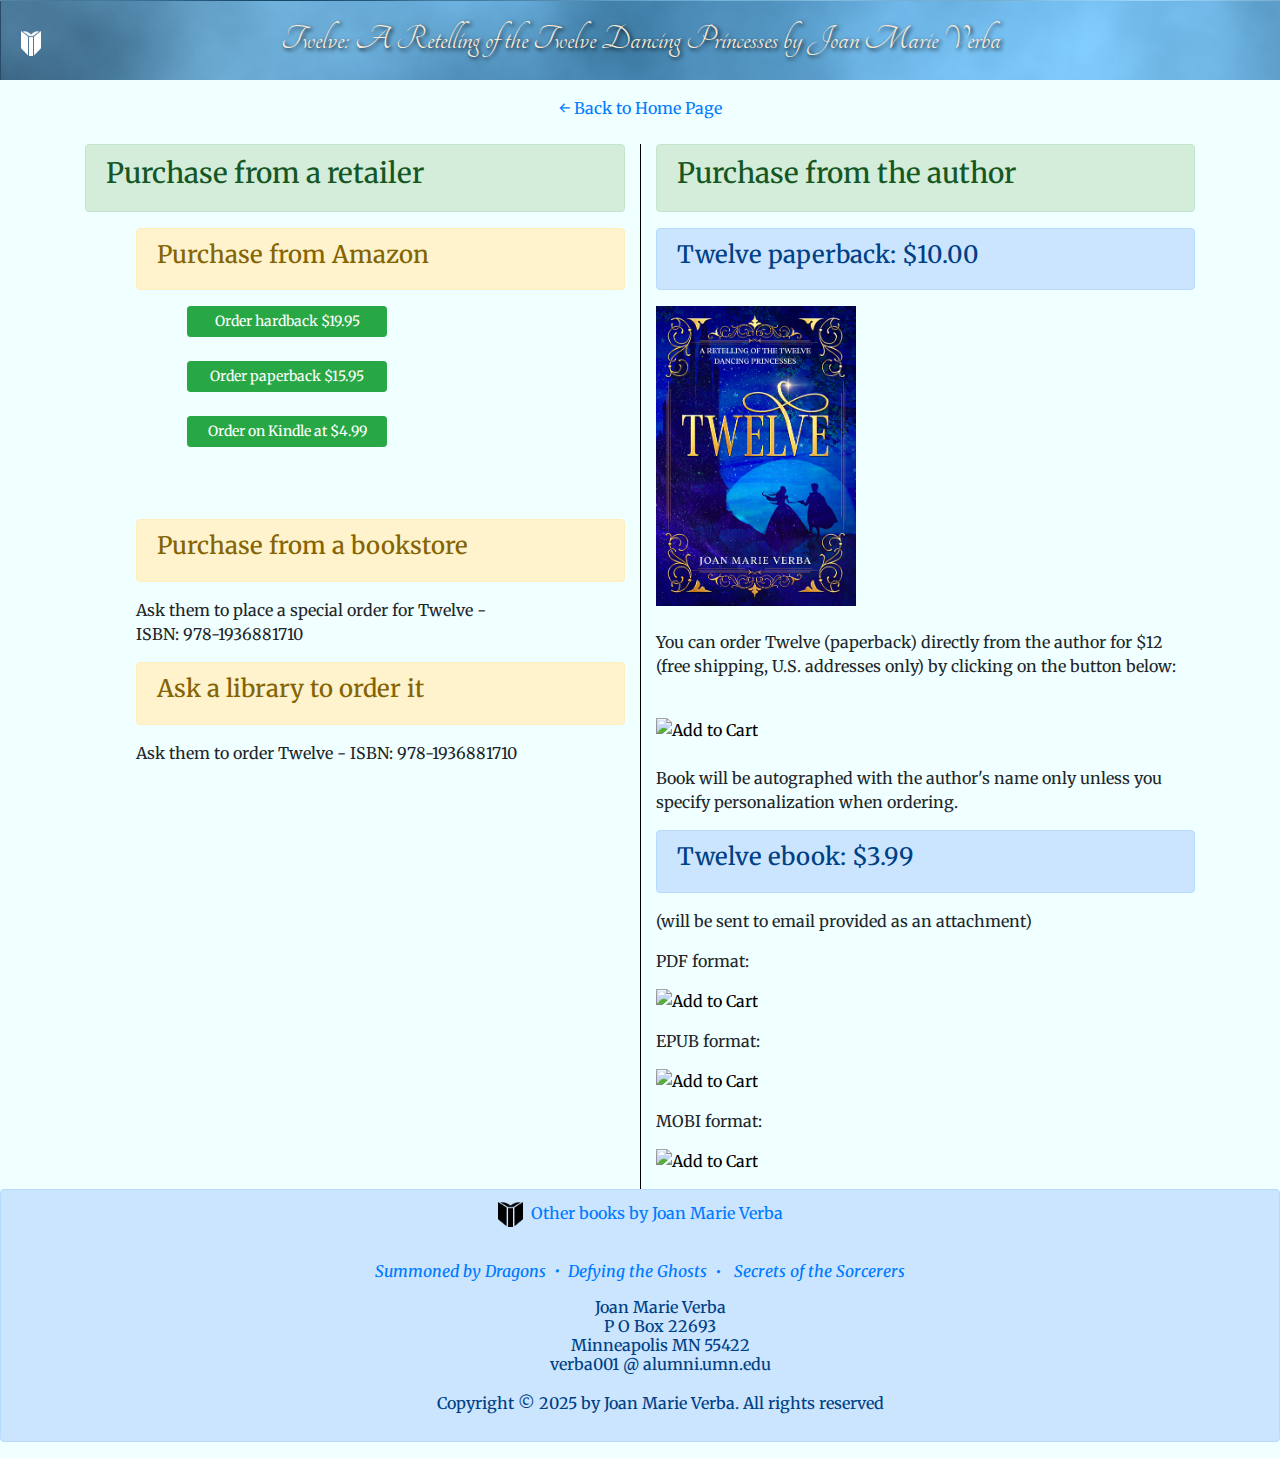
<file: buy.html>
<!DOCTYPE html>
<html>

<head>
    <title>Twelve - purchase options</title>
    <meta charset="utf-8">
    <meta http-equiv="X-UA-Compatible" content="IE=edge">
    <meta name="viewport" content="width=device-width, initial-scale=1">
    <link rel='shortcut icon' href='favicon.ico' type='image/x-icon' />
    <link rel="stylesheet" href="https://stackpath.bootstrapcdn.com/bootstrap/4.3.1/css/bootstrap.min.css"
        integrity="sha384-ggOyR0iXCbMQv3Xipma34MD+dH/1fQ784/j6cY/iJTQUOhcWr7x9JvoRxT2MZw1T" crossorigin="anonymous">
    
    <link rel="preconnect" href="https://fonts.googleapis.com">
    <link rel="preconnect" href="https://fonts.gstatic.com" crossorigin>
    <link
        href="https://fonts.googleapis.com/css2?family=Beau+Rivage&family=Merriweather:ital,wght@0,400;0,700;1,400;1,700&family=Tangerine:wght@700&display=swap"
        rel="stylesheet">
    <link rel="stylesheet" href="style.css">

</head>

<script>!function () { function e() { var e = ((new Date).getTime(), document.createElement("script")); e.type = "text/javascript", e.async = !0, e.setAttribute("embed-id", "ca9bc771-6eac-4eb9-8df3-464fdff725fa"), e.src = "https://embed.adabundle.com/embed-scripts/ca9bc771-6eac-4eb9-8df3-464fdff725fa"; var t = document.getElementsByTagName("script")[0]; t.parentNode.insertBefore(e, t) } var t = window; t.attachEvent ? t.attachEvent("onload", e) : t.addEventListener("load", e, !1) }();</script>

<body>

    <header>
        <div class="alert top" role="alert">
            <img class="logo" src="./images/book-white.png" width="25" height="25" alt="book icon" />
            <span class="lspace">Twelve: A Retelling of the Twelve Dancing Princesses by Joan Marie Verba</span>
        </div>
        <div class="well well-sm cntr"><a href="index.html">&#8592; Back to Home Page</a></div>
    </header>

    <main>

        <div class="container">

            <div class="row">&nbsp;</div>

            <div class="row">

                <div class="col-md-6">
                    <div class="alert alert-success" role="alert">
                        <h3>Purchase from a retailer</h3>
                    </div>

                    <div class="lspace3">

                        <div class="alert alert-warning" role="alert">
                            <h4>Purchase from Amazon</h4>
                        </div>

                        <div class="lspace3">

                            <a href="https://www.amazon.com/dp/1936881721"><button type="button" class="btn btn-success btn-sm"
                                    style="width: 200px">Order hardback $19.95</button></a>
                            <div>&nbsp;</div>
                
                            <a href="https://www.amazon.com/dp/1936881713"><button type="button" class="btn btn-success btn-sm"
                                    style="width: 200px">Order paperback $15.95</button></a>
                            <div>&nbsp;</div>

                            <a href="https://www.amazon.com/gp/product/B0B3SWMS5N"><button type="button" class="btn btn-success btn-sm"
                                    style="width: 200px">Order on Kindle at $4.99</button></a>
                            <div>&nbsp;</div>

                        </div>

                        <div class="row">&nbsp;</div>
                        
                        <div class="row">&nbsp;</div>

                        <div class="alert alert-warning" role="alert">
                            <h4>Purchase from a bookstore</h4>
                        </div>
                        <p>Ask them to place a special order for Twelve - <br/>ISBN: 978-1936881710</p>

                        <div class="alert alert-warning" role="alert">
                            <h4>Ask a library to order it</h4>
                        </div>
                        <p>Ask them to order Twelve - ISBN: 978-1936881710 <br /></p>

                    </div>

                </div>
                
                <div class="col-md-6" style="border-left: 1px solid black">

                    <div class="alert alert-success" role="alert">
                        <h3>Purchase from the author</h3>
                    </div>

                    <div class="alert alert-primary" role="alert">
                        <h4>Twelve paperback: $10.00</h4>
                    </div>

                    <img src="./images/Twelve-front.png" width="200" height="300" alt="Twelve cover" />

                    <div>&nbsp;</div>

                    <p>You can order Twelve (paperback) directly from the author for $12 (free shipping, U.S. addresses only) by clicking on the button below:</p>

                    <div>&nbsp;</div>
                    <form action="https://www.paypal.com/cgi-bin/webscr" method="post" target="_blank">
                        <input type="hidden" name="cmd" value="_s-xclick" />
                        <input type="hidden" name="hosted_button_id" value="EDVBJA8VRXRDY" />
                        <input type="hidden" name="currency_code" value="USD" />
                        <input type="image" src="https://www.paypalobjects.com/en_US/i/btn/btn_cart_SM.gif" border="0" name="submit"
                            title="PayPal - The safer, easier way to pay online!" alt="Add to Cart" />
                    </form>
 
                    <div>&nbsp;</div>
                
                    <p>Book will be autographed with the author's name only unless you specify personalization when ordering.</p>

                    
                    <div class="alert alert-primary" role="alert">
                        <h4>Twelve ebook: $3.99</h4>
                    </div>

                    <p>(will be sent to email provided as an attachment)</p>
                    <p>PDF format:
                        <form action="https://www.paypal.com/cgi-bin/webscr" method="post" target="_blank">
                            <input type="hidden" name="cmd" value="_s-xclick" />
                            <input type="hidden" name="hosted_button_id" value="TVESNZCZE9LTC" />
                            <input type="hidden" name="currency_code" value="USD" />
                            <input type="image" src="https://www.paypalobjects.com/en_US/i/btn/btn_cart_SM.gif" border="0" name="submit"
                                title="PayPal - The safer, easier way to pay online!" alt="Add to Cart" />
                        </form>
                    </p>

                    <p>EPUB format:
                    <form action="https://www.paypal.com/cgi-bin/webscr" method="post" target="_blank">
                        <input type="hidden" name="cmd" value="_s-xclick" />
                        <input type="hidden" name="hosted_button_id" value="QGND6BPMXN7NY" />
                        <input type="hidden" name="currency_code" value="USD" />
                        <input type="image" src="https://www.paypalobjects.com/en_US/i/btn/btn_cart_SM.gif" border="0" name="submit"
                            title="PayPal - The safer, easier way to pay online!" alt="Add to Cart" />
                    </form>
                    </p>

                    <p>MOBI format:
                        <form action="https://www.paypal.com/cgi-bin/webscr" method="post" target="_blank">
                            <input type="hidden" name="cmd" value="_s-xclick" />
                            <input type="hidden" name="hosted_button_id" value="UYXQUVPVDG73N" />
                            <input type="hidden" name="currency_code" value="USD" />
                            <input type="image" src="https://www.paypalobjects.com/en_US/i/btn/btn_cart_SM.gif" border="0" name="submit"
                                title="PayPal - The safer, easier way to pay online!" alt="Add to Cart" />
                        </form>
                    </p>
                    

                </div>

            </div>

        </div>

    </main>

    <footer>
        <div class="alert alert-primary" role="alert">
            <h6 class="text-center">

                <img src="./images/book.png" height="25" width="25" alt="book icon">&nbsp;&nbsp;<a
                    href="http://joanmarieverba.com">Other books by Joan Marie Verba</a>
                <p>&nbsp;</p>
                <p>
                    <a href="http://summonedbydragons.com"><em>Summoned by Dragons&nbsp;&nbsp;&#x2022;&nbsp;</em></a>
                    <a href="http://defyingtheghosts.com"><em>Defying the Ghosts</em>&nbsp;&nbsp;&#x2022;&nbsp;&nbsp;</a>
                    <a href="http://libraryofsorcery.com"><em>Secrets of the Sorcerers</em></a>
                </p>

                <ul>
                    <li>Joan Marie Verba</li>
                    <li>P O Box 22693</li>
                    <li>Minneapolis MN 55422</li>
                    <li>verba001 @ alumni.umn.edu</li>
                    <li>&nbsp;</li>
                    <li>Copyright © 2025 by Joan Marie Verba. All rights reserved</li>
                </ul>
            </h6>
        </div>
    </footer>


    <script src="https://code.jquery.com/jquery-3.3.1.slim.min.js"
        integrity="sha384-q8i/X+965DzO0rT7abK41JStQIAqVgRVzpbzo5smXKp4YfRvH+8abtTE1Pi6jizo"
        crossorigin="anonymous"></script>
    <script src="https://cdnjs.cloudflare.com/ajax/libs/popper.js/1.14.7/umd/popper.min.js"
        integrity="sha384-UO2eT0CpHqdSJQ6hJty5KVphtPhzWj9WO1clHTMGa3JDZwrnQq4sF86dIHNDz0W1"
        crossorigin="anonymous"></script>
    <script src="https://stackpath.bootstrapcdn.com/bootstrap/4.3.1/js/bootstrap.min.js"
        integrity="sha384-JjSmVgyd0p3pXB1rRibZUAYoIIy6OrQ6VrjIEaFf/nJGzIxFDsf4x0xIM+B07jRM"
        crossorigin="anonymous"></script>

</body>

</html>
</file>
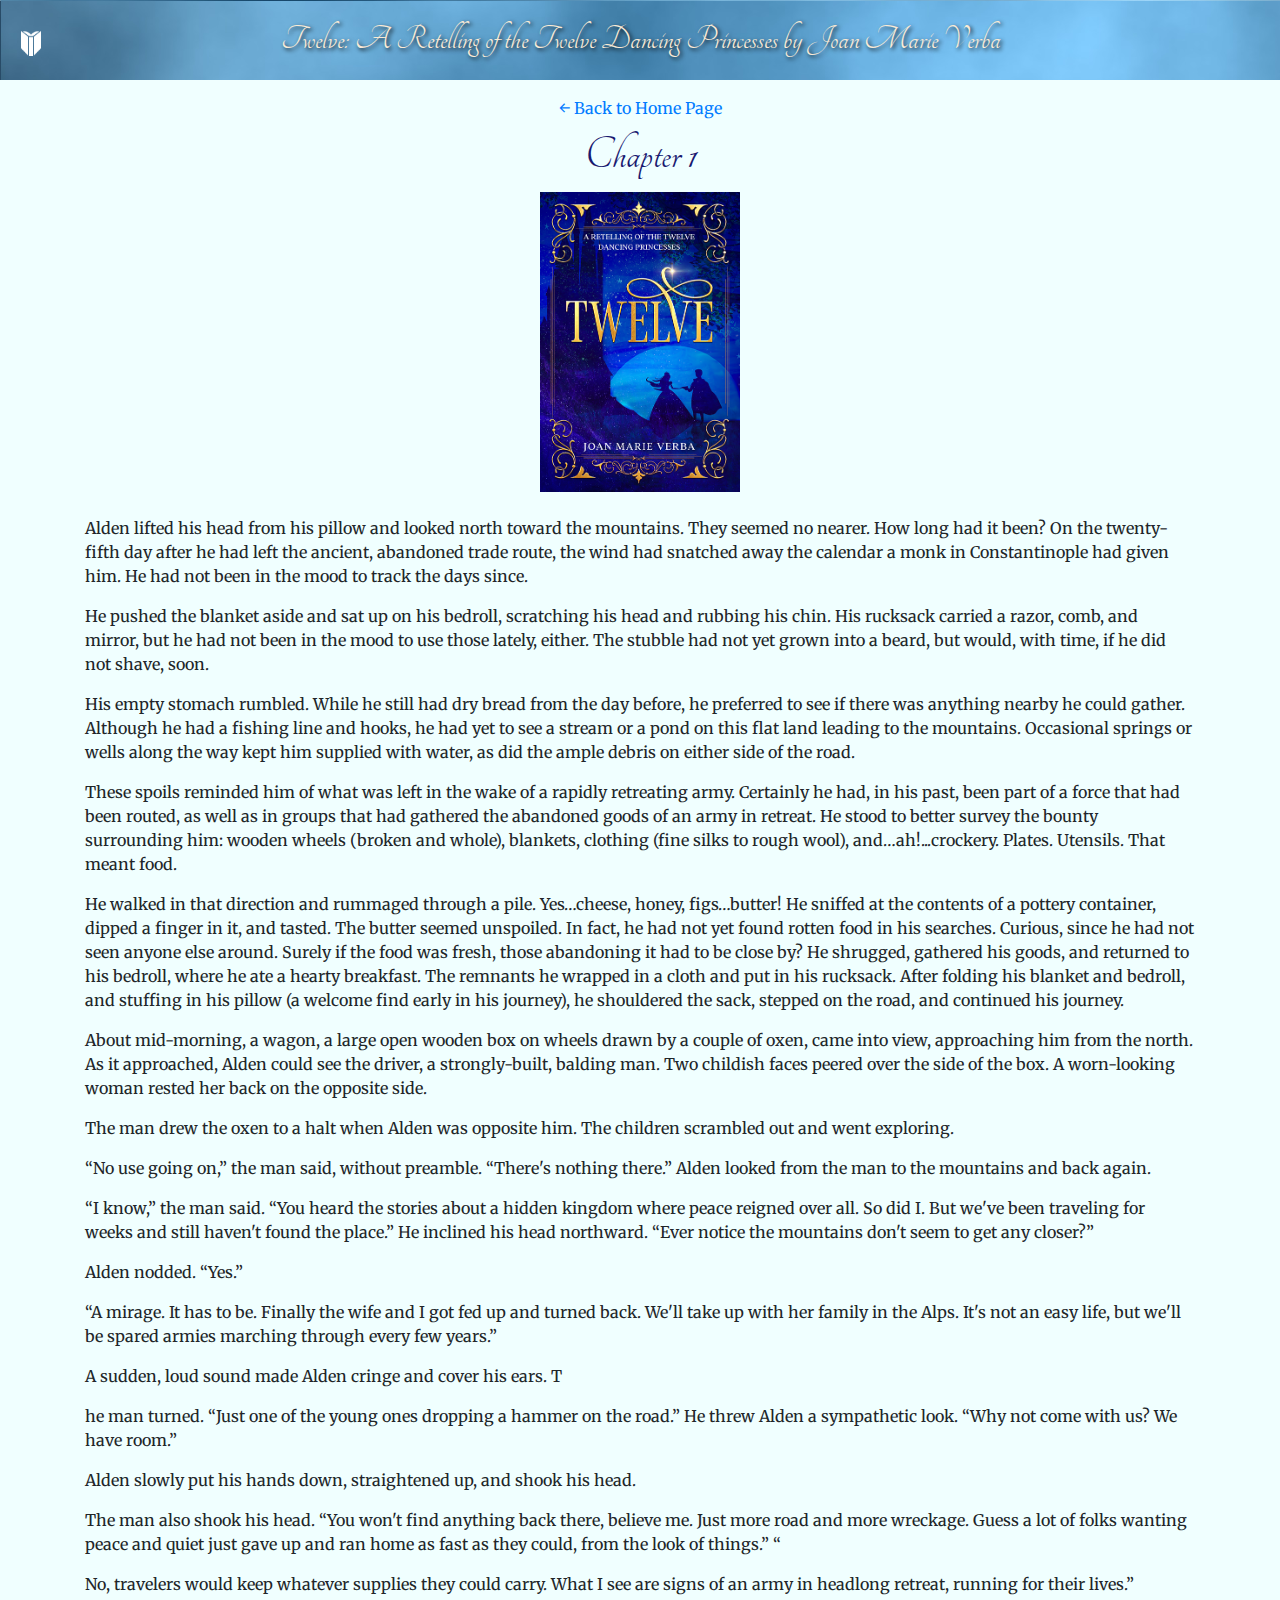
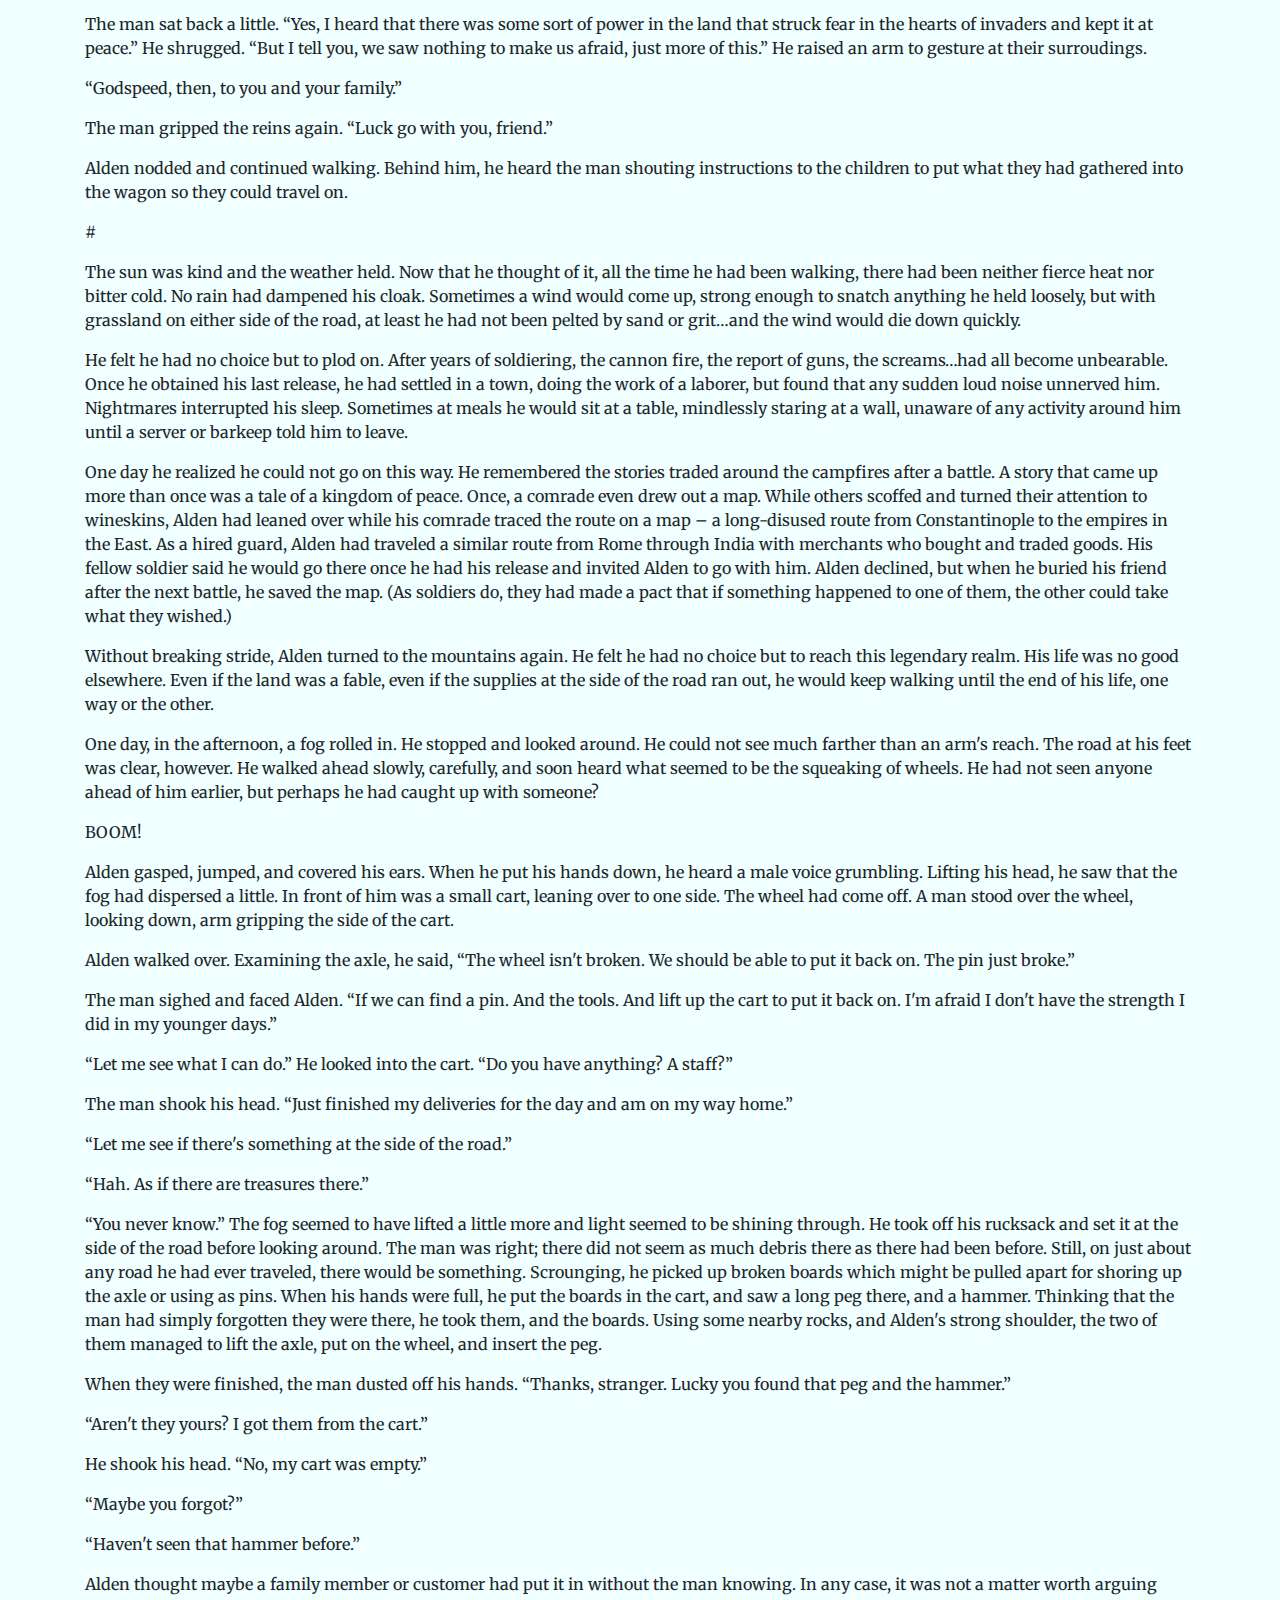
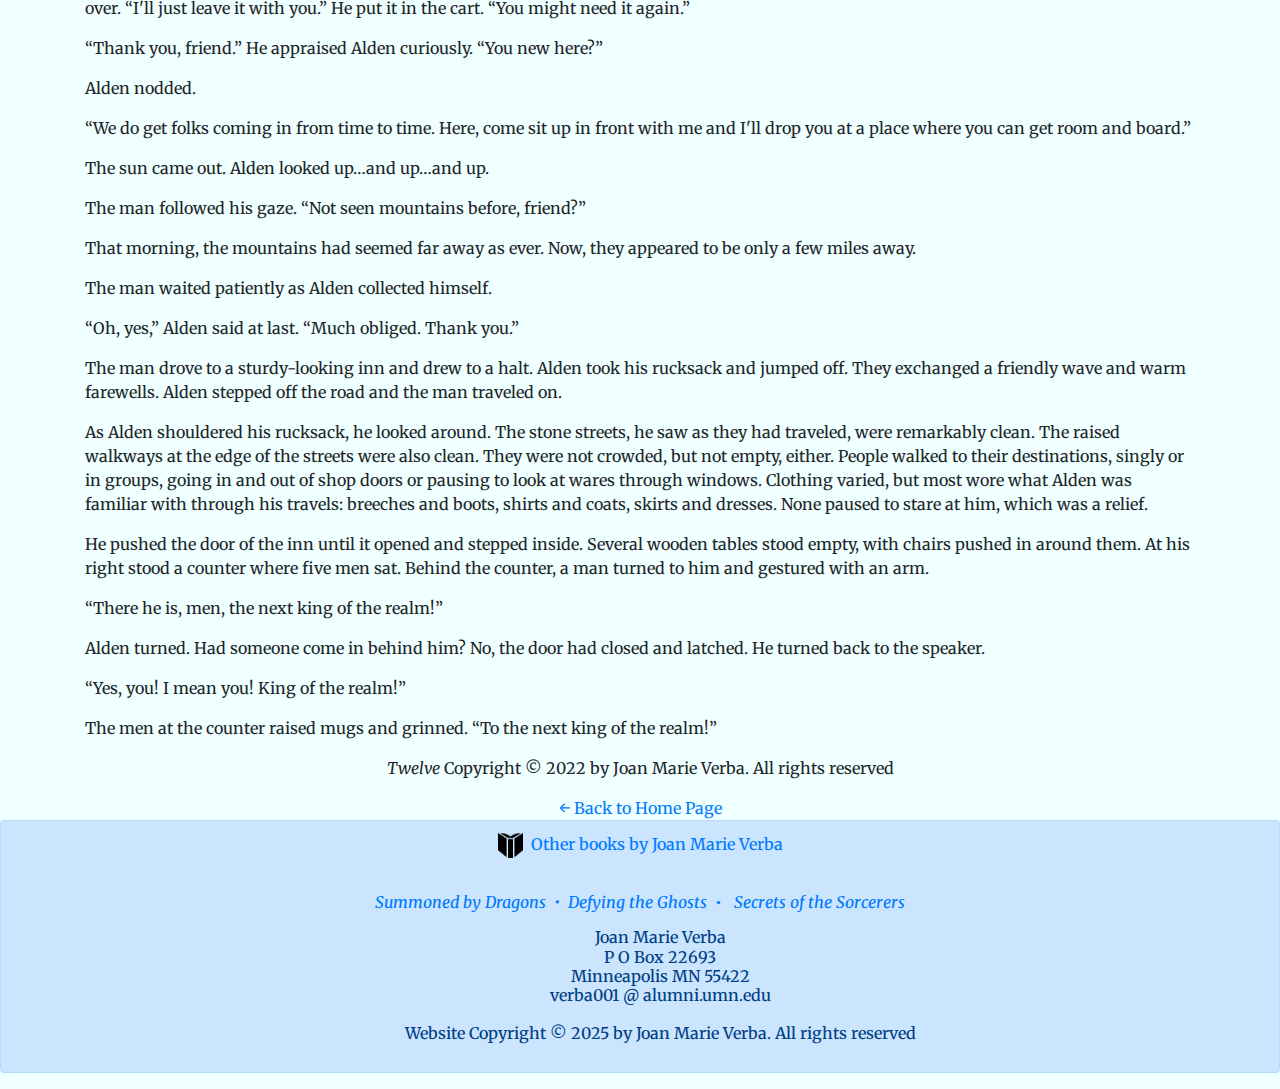
<file: chapt1.html>
<!DOCTYPE html>
<html>

<head>
    <title>Twelve - Chapter 1</title>
    <meta charset="utf-8">
    <meta http-equiv="X-UA-Compatible" content="IE=edge">
    <meta name="viewport" content="width=device-width, initial-scale=1">
    <link rel='shortcut icon' href='favicon.ico' type='image/x-icon' />
    <link rel="stylesheet" href="https://stackpath.bootstrapcdn.com/bootstrap/4.3.1/css/bootstrap.min.css"
        integrity="sha384-ggOyR0iXCbMQv3Xipma34MD+dH/1fQ784/j6cY/iJTQUOhcWr7x9JvoRxT2MZw1T" crossorigin="anonymous">
   
    <link rel="preconnect" href="https://fonts.googleapis.com">
    <link rel="preconnect" href="https://fonts.gstatic.com" crossorigin>
    <link href="https://fonts.googleapis.com/css2?family=Beau+Rivage&family=Merriweather:ital,wght@0,400;0,700;1,400;1,700&family=Tangerine:wght@700&display=swap" rel="stylesheet">

    <link rel="stylesheet" href="style.css">

</head>

<script>!function () { function e() { var e = ((new Date).getTime(), document.createElement("script")); e.type = "text/javascript", e.async = !0, e.setAttribute("embed-id", "ca9bc771-6eac-4eb9-8df3-464fdff725fa"), e.src = "https://embed.adabundle.com/embed-scripts/ca9bc771-6eac-4eb9-8df3-464fdff725fa"; var t = document.getElementsByTagName("script")[0]; t.parentNode.insertBefore(e, t) } var t = window; t.attachEvent ? t.attachEvent("onload", e) : t.addEventListener("load", e, !1) }();</script>

<body>

    <header>
        <div class="alert top" role="alert">
            <img class="logo" src="./images/book-white.png" width="25" height="25" alt="book icon" />
            <span class="lspace">Twelve: A Retelling of the Twelve Dancing Princesses by Joan Marie Verba</span>
        </div>
        <div class="well well-sm cntr"><a href="index.html">&#8592; Back to Home Page</a></div>
    </header>
    
    <main>

        <div class="container">

            <div class="titleChapter">
                <div>Chapter 1</div>
                <img src="./images/Twelve-front.png" width="200" height="300" alt="Twelve cover" />
            </div>
            <div>&nbsp;</div>
            <p>Alden lifted his head from his pillow and looked north toward the mountains. They seemed no nearer. How long had it been? On the twenty-fifth day after he had left the ancient, abandoned trade route, the wind had snatched away the calendar a monk in Constantinople had given him. He had not been in the mood to track the days since. 
            </p>
            <p>He pushed the blanket aside and sat up on his bedroll, scratching his head and rubbing his chin. His rucksack carried a razor, comb, and mirror, but he had not been in the mood to use those lately, either. The stubble had not yet grown into a beard, but would, with time, if he did not shave, soon.
            </p>
            <p>His empty stomach rumbled. While he still had dry bread from the day before, he preferred to see if there was anything nearby he could gather. Although he had a fishing line and hooks, he had yet to see a stream or a pond on this flat land leading to the mountains. Occasional springs or wells along the way kept him supplied with water, as did the ample debris on either side of the road. 
            </p>
            <p>These spoils reminded him of what was left in the wake of a rapidly retreating army. Certainly he had, in his past, been part of a force that had been routed, as well as in groups that had gathered the abandoned goods of an army in retreat. He stood to better survey the bounty surrounding him: wooden wheels (broken and whole), blankets, clothing (fine silks to rough wool), and…ah!...crockery. Plates. Utensils. That meant food.
            </p>
            <p>He walked in that direction and rummaged through a pile. Yes…cheese, honey, figs…butter! He sniffed at the contents of a pottery container, dipped a finger in it, and tasted. The butter seemed unspoiled. In fact, he had not yet found rotten food in his searches. Curious, since he had not seen anyone else around. Surely if the food was fresh, those abandoning it had to be close by? He shrugged, gathered his goods, and returned to his bedroll, where he ate a hearty breakfast. The remnants he wrapped in a cloth and put in his rucksack. After folding his blanket and bedroll, and stuffing in his pillow (a welcome find early in his journey), he shouldered the sack, stepped on the road, and continued his journey.
            </p>
            <p>About mid-morning, a wagon, a large open wooden box on wheels drawn by a couple of oxen, came into view, approaching him from the north. As it approached, Alden could see the driver, a strongly-built, balding man. Two childish faces peered over the side of the box. A worn-looking woman rested her back on the opposite side.
            </p>
            <p>The man drew the oxen to a halt when Alden was opposite him. The children scrambled out and went exploring. 
            </p>
            <p>“No use going on,” the man said, without preamble. “There's nothing there.”	Alden looked from the man to the mountains and back again.
            </p>
            <p>“I know,” the man said. “You heard the stories about a hidden kingdom where peace reigned over all. So did I. But we've been traveling for weeks and still haven't found the place.” He inclined his head northward. “Ever notice the mountains don't seem to get any closer?”
            </p>
            <p>Alden nodded. “Yes.”
            </p>
            <p>“A mirage. It has to be. Finally the wife and I got fed up and turned back. We'll take up with her family in the Alps. It's not an easy life, but we'll be spared armies marching through every few years.”
            </p>
            <p>A sudden, loud sound made Alden cringe and cover his ears.
            T</p>
            <p>he man turned. “Just one of the young ones dropping a hammer on the road.” He threw Alden a sympathetic look. “Why not come with us? We have room.”
            </p>
            <p>Alden slowly put his hands down, straightened up, and shook his head. 
            </p>
            <p>The man also shook his head. “You won't find anything back there, believe me. Just more road and more wreckage. Guess a lot of folks wanting peace and quiet just gave up and ran home as fast as they could, from the look of things.”
            “</p>
            <p>No, travelers would keep whatever supplies they could carry. What I see are signs of an army in headlong retreat, running for their lives.”
            </p>
            <p>The man sat back a little. “Yes, I heard that there was some sort of power in the land that struck fear in the hearts of invaders and kept it at peace.” He shrugged. “But I tell you, we saw nothing to make us afraid, just more of this.” He raised an arm to gesture at their surroudings.
            </p>
            <p>“Godspeed, then, to you and your family.”
            </p>
            <p>The man gripped the reins again. “Luck go with you, friend.”
            </p>
            <p>Alden nodded and continued walking. Behind him, he heard the man shouting instructions to the children to put what they had gathered into the wagon so they could travel on.
            </p>
            <p>#
            </p>
            <p>The sun was kind and the weather held. Now that he thought of it, all the time he had been walking, there had been neither fierce heat nor bitter cold. No rain had dampened his cloak. Sometimes a wind would come up, strong enough to snatch anything he held loosely, but with grassland on either side of the road, at least he had not been pelted by sand or grit…and the wind would die down quickly.
            </p>
            <p>He felt he had no choice but to plod on. After years of soldiering, the cannon fire, the report of guns, the screams…had all become unbearable. Once he obtained his last release, he had settled in a town, doing the work of a laborer, but found that any sudden loud noise unnerved him. Nightmares interrupted his sleep. Sometimes at meals he would sit at a table, mindlessly staring at a wall, unaware of any activity around him until a server or barkeep told him to leave.
            </p>
            <p>One day he realized he could not go on this way. He remembered the stories traded around the campfires after a battle. A story that came up more than once was a tale of a kingdom of peace. Once, a comrade even drew out a map. While others scoffed and turned their attention to wineskins, Alden had leaned over while his comrade traced the route on a map – a long-disused route from Constantinople to the empires in the East. As a hired guard, Alden had traveled a similar route from Rome through India with merchants who bought and traded goods. His fellow soldier said he would go there once he had his release and invited Alden to go with him. Alden declined, but when he buried his friend after the next battle, he saved the map. (As soldiers do, they had made a pact that if something happened to one of them, the other could take what they wished.)
            </p>
            <p>Without breaking stride, Alden turned to the mountains again. He felt he had no choice but to reach this legendary realm. His life was no good elsewhere. Even if the land was a fable, even if the supplies at the side of the road ran out, he would keep walking until the end of his life, one way or the other.
            </p>
            <p>One day, in the afternoon, a fog rolled in. He stopped and looked around. He could not see much farther than an arm's reach. The road at his feet was clear, however. He walked ahead slowly, carefully, and soon heard what seemed to be the squeaking of wheels. He had not seen anyone ahead of him earlier, but perhaps he had caught up with someone?
            </p>
            <p>BOOM!
            </p>
            <p>Alden gasped, jumped, and covered his ears. When he put his hands down, he heard a male voice grumbling. Lifting his head, he saw that the fog had dispersed a little. In front of him was a small cart, leaning over to one side. The wheel had come off. A man stood over the wheel, looking down, arm gripping the side of the cart.
            </p>
            <p>Alden walked over. Examining the axle, he said, “The wheel isn't broken. We should be able to put it back on. The pin just broke.”
            </p>
            <p>The man sighed and faced Alden. “If we can find a pin. And the tools. And lift up the cart to put it back on. I'm afraid I don't have the strength I did in my younger days.”
            </p>
            <p>“Let me see what I can do.” He looked into the cart. “Do you have anything? A staff?”
            </p>
            <p>The man shook his head. “Just finished my deliveries for the day and am on my way home.”
            </p>
            <p>“Let me see if there's something at the side of the road.”
            </p>
            <p>“Hah. As if there are treasures there.”
            </p>
            <p>“You never know.” The fog seemed to have lifted a little more and light seemed to be shining through. He took off his rucksack and set it at the side of the road before looking around. The man was right; there did not seem as much debris there as there had been before. Still, on just about any road he had ever traveled, there would be something. Scrounging, he picked up broken boards which might be pulled apart for shoring up the axle or using as pins. When his hands were full, he put the boards in the cart, and saw a long peg there, and a hammer. Thinking that the man had simply forgotten they were there, he took them, and the boards. Using some nearby rocks, and Alden's strong shoulder, the two of them managed to lift the axle, put on the wheel, and insert the peg.
            </p>
            <p>When they were finished, the man dusted off his hands. “Thanks, stranger. Lucky you found that peg and the hammer.”
            </p>
            <p>“Aren't they yours? I got them from the cart.”
            </p>
            <p>He shook his head. “No, my cart was empty.”
            </p>
            <p>“Maybe you forgot?”
            </p>
            <p>“Haven't seen that hammer before.”
            </p>
            <p>Alden thought maybe a family member or customer had put it in without the man knowing. In any case, it was not a matter worth arguing over. “I'll just leave it with you.” He put it in the cart. “You might need it again.”
            </p>
            <p>“Thank you, friend.” He appraised Alden curiously. “You new here?”
            </p>
            <p>Alden nodded.	</p>
            <p>“We do get folks coming in from time to time. Here, come sit up in front with me and I'll drop you at a place where you can get room and board.”
            </p>
            <p>The sun came out. Alden looked up…and up…and up.
            </p>
            <p>The man followed his gaze. “Not seen mountains before, friend?”
            </p>
            <p>That morning, the mountains had seemed far away as ever. Now, they appeared to be only a few miles away. 
            </p>
            <p>The man waited patiently as Alden collected himself.
            </p>
            <p>“Oh, yes,” Alden said at last. “Much obliged. Thank you.”
            </p>
            <p>The man drove to a sturdy-looking inn and drew to a halt. Alden took his rucksack and jumped off. They exchanged a friendly wave and warm farewells. Alden stepped off the road and the man traveled on. 
            </p>
            <p>As Alden shouldered his rucksack, he looked around. The stone streets, he saw as they had traveled, were remarkably clean. The raised walkways at the edge of the streets were also clean. They were not crowded, but not empty, either. People walked to their destinations, singly or in groups, going in and out of shop doors or pausing to look at wares through windows. Clothing varied, but most wore what Alden was familiar with through his travels: breeches and boots, shirts and coats, skirts and dresses. None paused to stare at him, which was a relief.
            </p>
            <p>He pushed the door of the inn until it opened and stepped inside. Several wooden tables stood empty, with chairs pushed in around them. At his right stood a counter where five men sat. Behind the counter, a man turned to him and gestured with an arm.
            </p>
            <p>“There he is, men, the next king of the realm!”
            </p>
            <p>Alden turned. Had someone come in behind him? No, the door had closed and latched. He turned back to the speaker.
            </p>
            <p>“Yes, you! I mean you! King of the realm!”
            </p>
            <p>The men at the counter raised mugs and grinned. “To the next king of the realm!”
            </p>
            <p class="cntr"><em>Twelve</em> Copyright © 2022 by Joan Marie Verba. All rights reserved</p>
    </div>
    <div class="well well-sm cntr"><a href="index.html">&#8592; Back to Home Page</a></div>
    </main>

    <footer>
        <div class="alert alert-primary" role="alert">
            <h6 class="text-center">

                <img src="./images/book.png" height="25" width="25" alt="book icon">&nbsp;&nbsp;<a
                    href="http://joanmarieverba.com">Other books by Joan Marie Verba</a>
                <p>&nbsp;</p>
                <p>
                    <a href="http://summonedbydragons.com"><em>Summoned by Dragons&nbsp;&nbsp;&#x2022;&nbsp;</em></a>
                    <a href="http://defyingtheghosts.com"><em>Defying the Ghosts</em>&nbsp;&nbsp;&#x2022;&nbsp;&nbsp;</a>
                    <a href="http://libraryofsorcery.com"><em>Secrets of the Sorcerers</em></a>
                </p>


                <ul>
                    <li>Joan Marie Verba</li>
                    <li>P O Box 22693</li>
                    <li>Minneapolis MN 55422</li>
                    <li>verba001 @ alumni.umn.edu</li>
                    <li>&nbsp;</li>
                    <li>Website Copyright © 2025 by Joan Marie Verba. All rights reserved</li>
                </ul>         
            </h6>
        </div>
    </footer>

 

    <script src="https://code.jquery.com/jquery-3.3.1.slim.min.js"
        integrity="sha384-q8i/X+965DzO0rT7abK41JStQIAqVgRVzpbzo5smXKp4YfRvH+8abtTE1Pi6jizo"
        crossorigin="anonymous"></script>
    <script src="https://cdnjs.cloudflare.com/ajax/libs/popper.js/1.14.7/umd/popper.min.js"
        integrity="sha384-UO2eT0CpHqdSJQ6hJty5KVphtPhzWj9WO1clHTMGa3JDZwrnQq4sF86dIHNDz0W1"
        crossorigin="anonymous"></script>
    <script src="https://stackpath.bootstrapcdn.com/bootstrap/4.3.1/js/bootstrap.min.js"
        integrity="sha384-JjSmVgyd0p3pXB1rRibZUAYoIIy6OrQ6VrjIEaFf/nJGzIxFDsf4x0xIM+B07jRM"
        crossorigin="anonymous"></script>

</body>
</html>
</file>
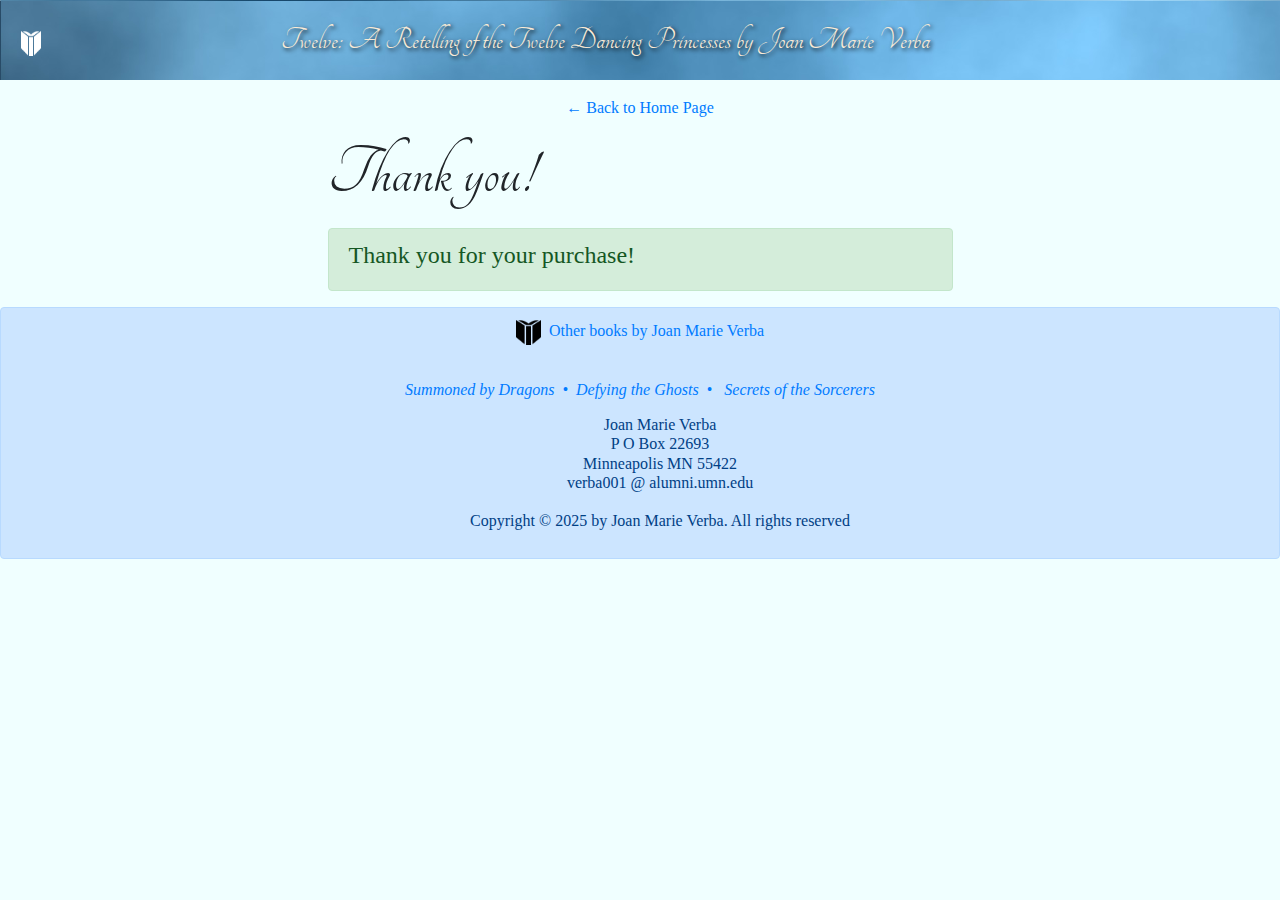
<file: thankyou.html>
<!DOCTYPE html>
<html>

<head>
    <title>Twelve - thank you page</title>
    <meta charset="utf-8">
    <meta http-equiv="X-UA-Compatible" content="IE=edge">
    <meta name="viewport" content="width=device-width, initial-scale=1">
    <link rel='shortcut icon' href='favicon.ico' type='image/x-icon' />
    <link rel="stylesheet" href="https://stackpath.bootstrapcdn.com/bootstrap/4.3.1/css/bootstrap.min.css"
        integrity="sha384-ggOyR0iXCbMQv3Xipma34MD+dH/1fQ784/j6cY/iJTQUOhcWr7x9JvoRxT2MZw1T" crossorigin="anonymous">
    <link href="https://fonts.googleapis.com/css?family=Roboto" rel="stylesheet">
    <link href="https://fonts.googleapis.com/css2?family=Tangerine" rel="stylesheet">
    <link href="https://fonts.googleapis.com/css2?family=Alegreya" rel="stylesheet">
    <link rel="stylesheet" href="style.css">

</head>

<script>!function () { function e() { var e = ((new Date).getTime(), document.createElement("script")); e.type = "text/javascript", e.async = !0, e.setAttribute("embed-id", "ca9bc771-6eac-4eb9-8df3-464fdff725fa"), e.src = "https://embed.adabundle.com/embed-scripts/ca9bc771-6eac-4eb9-8df3-464fdff725fa"; var t = document.getElementsByTagName("script")[0]; t.parentNode.insertBefore(e, t) } var t = window; t.attachEvent ? t.attachEvent("onload", e) : t.addEventListener("load", e, !1) }();</script>

<body>

    <header>
        <div class="alert top" role="alert">
            <img class="logo" src="./images/book-white.png" width="25" height="25" alt="book icon" />
            <span class="lspace" style="font-size: 32px;">Twelve: A Retelling of the Twelve Dancing Princesses by Joan Marie Verba</span>
        </div>
        <div class="well well-sm cntr"><a href="index.html">&#8592; Back to Home Page</a></div>
    </header>

    <main>

        <div class="row">

            <div class="col-md-3"></div>

            <div class="col-md-6">
                <!-- <img src="./images/thank-you.png" width="500" height="300" alt="thank you" /> -->
                <div style="font-size: 72px; font-family: Tangerine">Thank you!</div>
                <div class="alert alert-success" role="alert">
                    <h4>Thank you for your purchase!</h4>
                </div>
            </div>

        </div>

    </main>

    <footer>
        <div class="alert alert-primary" role="alert">
            <h6 class="text-center">

                <img src="./images/book.png" height="25" width="25" alt="book icon">&nbsp;&nbsp;<a
                    href="http://joanmarieverba.com">Other books by Joan Marie Verba</a>
                <p>&nbsp;</p>
                <p>
                    <a href="http://summonedbydragons.com"><em>Summoned by Dragons&nbsp;&nbsp;&#x2022;&nbsp;</em></a>
                    <a href="http://defyingtheghosts.com"><em>Defying the Ghosts</em>&nbsp;&nbsp;&#x2022;&nbsp;&nbsp;</a>
                    <a href="http://libraryofsorcery.com"><em>Secrets of the Sorcerers</em></a>
                </p>

                <ul>
                    <li>Joan Marie Verba</li>
                    <li>P O Box 22693</li>
                    <li>Minneapolis MN 55422</li>
                    <li>verba001 @ alumni.umn.edu</li>
                    <li>&nbsp;</li>
                    <li>Copyright © 2025 by Joan Marie Verba. All rights reserved</li>
                </ul>
            </h6>
        </div>
    </footer>


    <script src="https://code.jquery.com/jquery-3.3.1.slim.min.js"
        integrity="sha384-q8i/X+965DzO0rT7abK41JStQIAqVgRVzpbzo5smXKp4YfRvH+8abtTE1Pi6jizo"
        crossorigin="anonymous"></script>
    <script src="https://cdnjs.cloudflare.com/ajax/libs/popper.js/1.14.7/umd/popper.min.js"
        integrity="sha384-UO2eT0CpHqdSJQ6hJty5KVphtPhzWj9WO1clHTMGa3JDZwrnQq4sF86dIHNDz0W1"
        crossorigin="anonymous"></script>
    <script src="https://stackpath.bootstrapcdn.com/bootstrap/4.3.1/js/bootstrap.min.js"
        integrity="sha384-JjSmVgyd0p3pXB1rRibZUAYoIIy6OrQ6VrjIEaFf/nJGzIxFDsf4x0xIM+B07jRM"
        crossorigin="anonymous"></script>

</body>

</html>
</file>
<file: style.css>
body {
  font-family: 'Merriweather', serif;
  /* background: url('./images/Twelve-background.jpg');  */
  background-color: azure;
}

.cntr {
  text-align: center;
}

.logo {
  padding-right: 5px;

}

.lspace {
  padding-left: 18vw;
}

.lspace3 {
    padding-left: 4vw;
}

.titleChapter {
    color: midnightblue;
    font-family: 'Tangerine', cursive;
    font-size: 48px;
    text-align: center;

}

.top {
  /* background-color: white; */
  background: url('./images/clouds-fog.jpg');
  color: antiquewhite;
  font-family: 'Tangerine', cursive;
  font-size: 36px;
  border-radius: 0;
  text-shadow: 2px 2px 4px #000000;
}

ul {
  list-style-type: none;
}

/* .thisFont {
font-family: 'Beau Rivage', cursive;
} */
</file>
